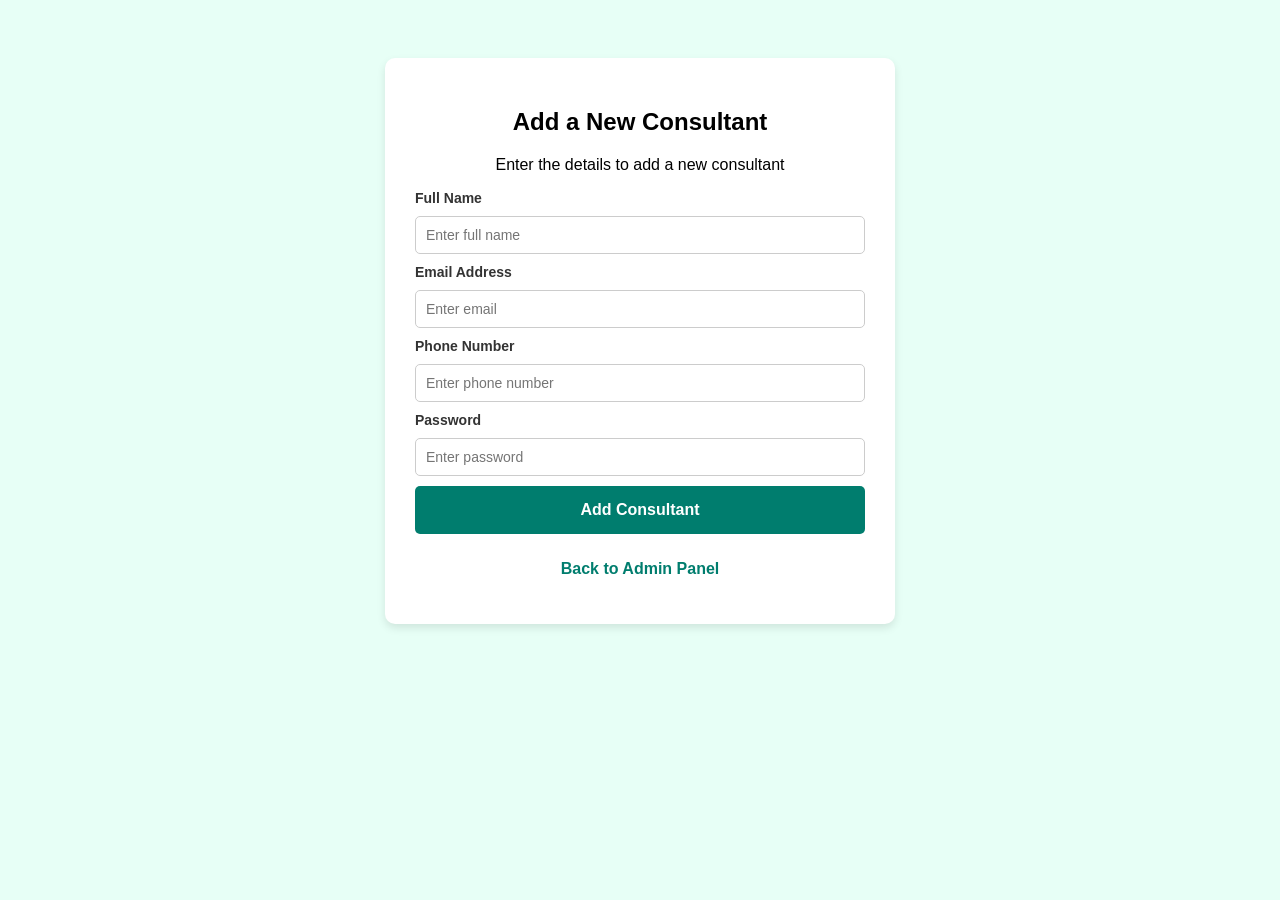
<file: addConsultant.html>
<!DOCTYPE html>
<html lang="en">
<head>
    <meta charset="UTF-8">
    <meta name="viewport" content="width=device-width, initial-scale=1.0">
    <title>Add Consultant - Admin Panel</title>
    <link rel="stylesheet" href="Styles/addUser.css">
</head>
<body class="manrope-font">
    <main>
        <div class="container">
            <h2>Add a New Consultant</h2>
            <p>Enter the details to add a new consultant</p>
            <form>
                <label for="fullname">Full Name</label>
                <input type="text" id="fullname" name="fullname" placeholder="Enter full name" required>

                <label for="email">Email Address</label>
                <input type="email" id="email" name="email" placeholder="Enter email" required>

                <label for="phoneNumber">Phone Number</label>
                <input type="text" id="phoneNumber" name="phoneNumber" placeholder="Enter phone number" required>

                <label for="password">Password</label>
                <input type="password" id="password" name="password" placeholder="Enter password" required>

                <button type="submit">Add Consultant</button>
                <p><a href="adminDashboard.html">Back to Admin Panel</a></p>
            </form>
    </div>
    </main>
    
</body>
</html>
</file>
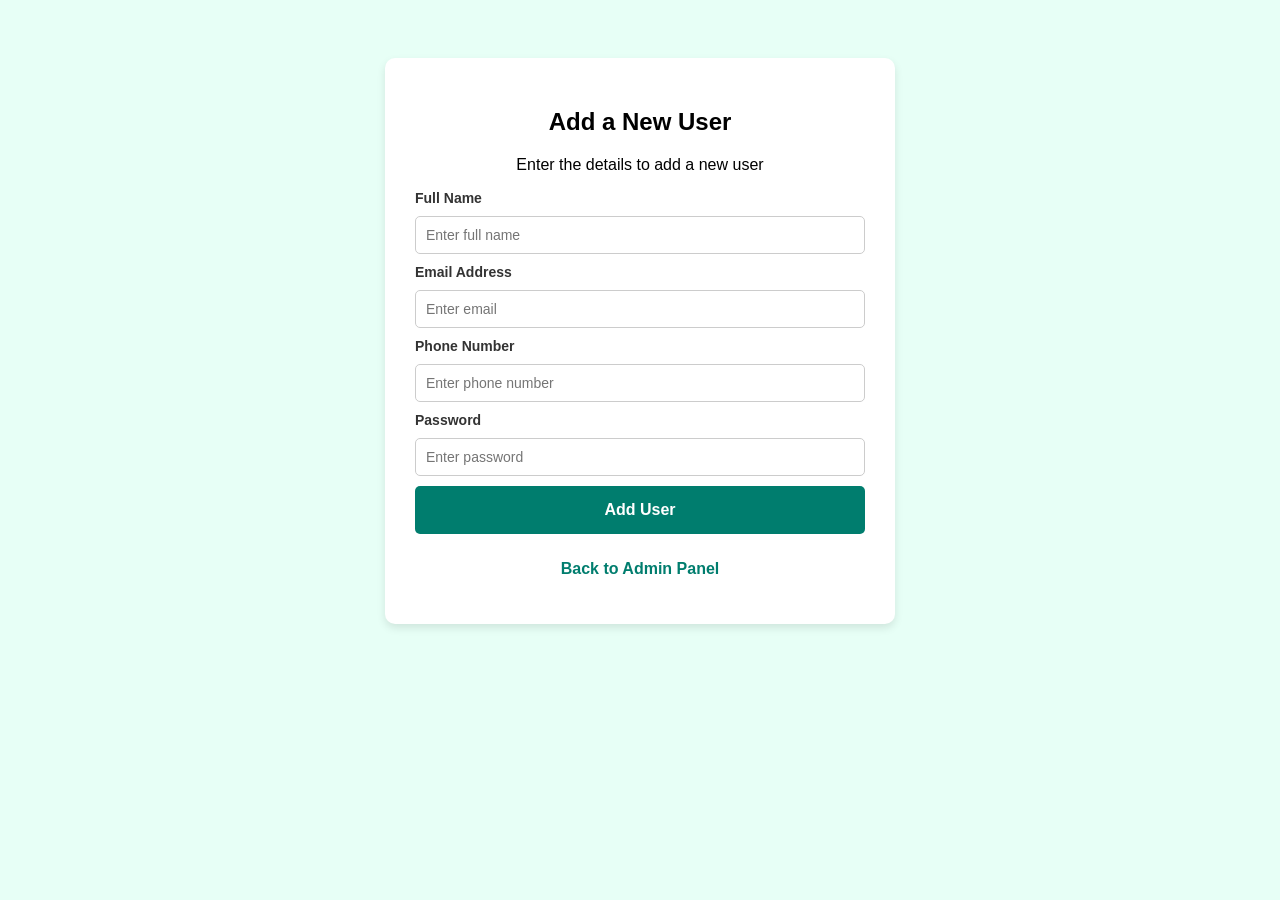
<file: addUser.html>
<!DOCTYPE html>
<html lang="en">
<head>
    <meta charset="UTF-8">
    <meta name="viewport" content="width=device-width, initial-scale=1.0">
    <title>Add User - Admin Panel</title>
    <link rel="stylesheet" href="Styles/addUser.css">
</head>
<body class="manrope-font">
    <main>
        <div class="container">
            <h2>Add a New User</h2>
            <p>Enter the details to add a new user</p>
            <form>
                <label for="fullname">Full Name</label>
                <input type="text" id="fullname" name="fullname" placeholder="Enter full name" required>

                <label for="email">Email Address</label>
                <input type="email" id="email" name="email" placeholder="Enter email" required>

                <label for="phoneNumber">Phone Number</label>
                <input type="text" id="phoneNumber" name="phoneNumber" placeholder="Enter phone number" required>

                <label for="password">Password</label>
                <input type="password" id="password" name="password" placeholder="Enter password" required>

                <button type="submit">Add User</button>
                <p><a href="admin-dashboard.html">Back to Admin Panel</a></p>
            </form>
    </div>
    </main>
    
</body>
</html>
</file>
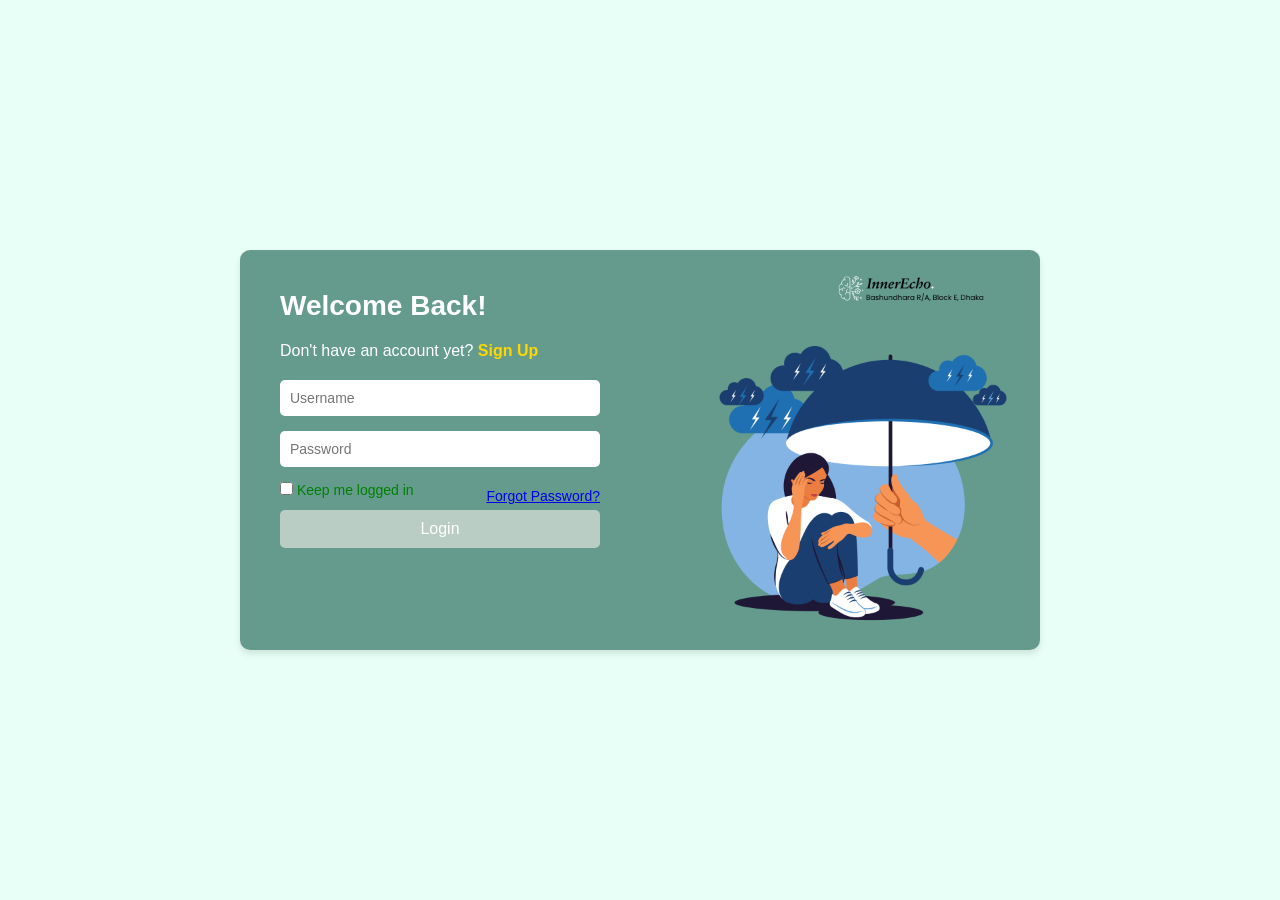
<file: login.html>
<!DOCTYPE html>
<html lang="en">
<head>
    <meta charset="UTF-8">
    <meta name="viewport" content="width=device-width, initial-scale=1.0">
    <title>Login</title>
    <link rel="stylesheet" href="Styles/loginStyles.css">
</head>
<body class="manrope-font">
    <div class="container">
        <div class="form-section">
            <h1>Welcome Back!</h1>
            <p>Don't have an account yet? <a href="signup.html">Sign Up</a></p>
            <form>
                <input type="text" placeholder="Username" required>
                <input type="password" placeholder="Password" required>
                <div class="checkbox-container">
                    <label>
                        <input type="checkbox"> Keep me logged in
                    </label>
                    <a href="#">Forgot Password?</a>
                </div>
                <button type="submit" onclick="UserPage.html">Login</button>
                <!-- <button type="submit">Login</button> -->
            </form>
        </div>
        <div class="image-section">
            <img src="images/login.png" alt="Illustration">
        </div>
    </div>
</body>
</html>
</file>
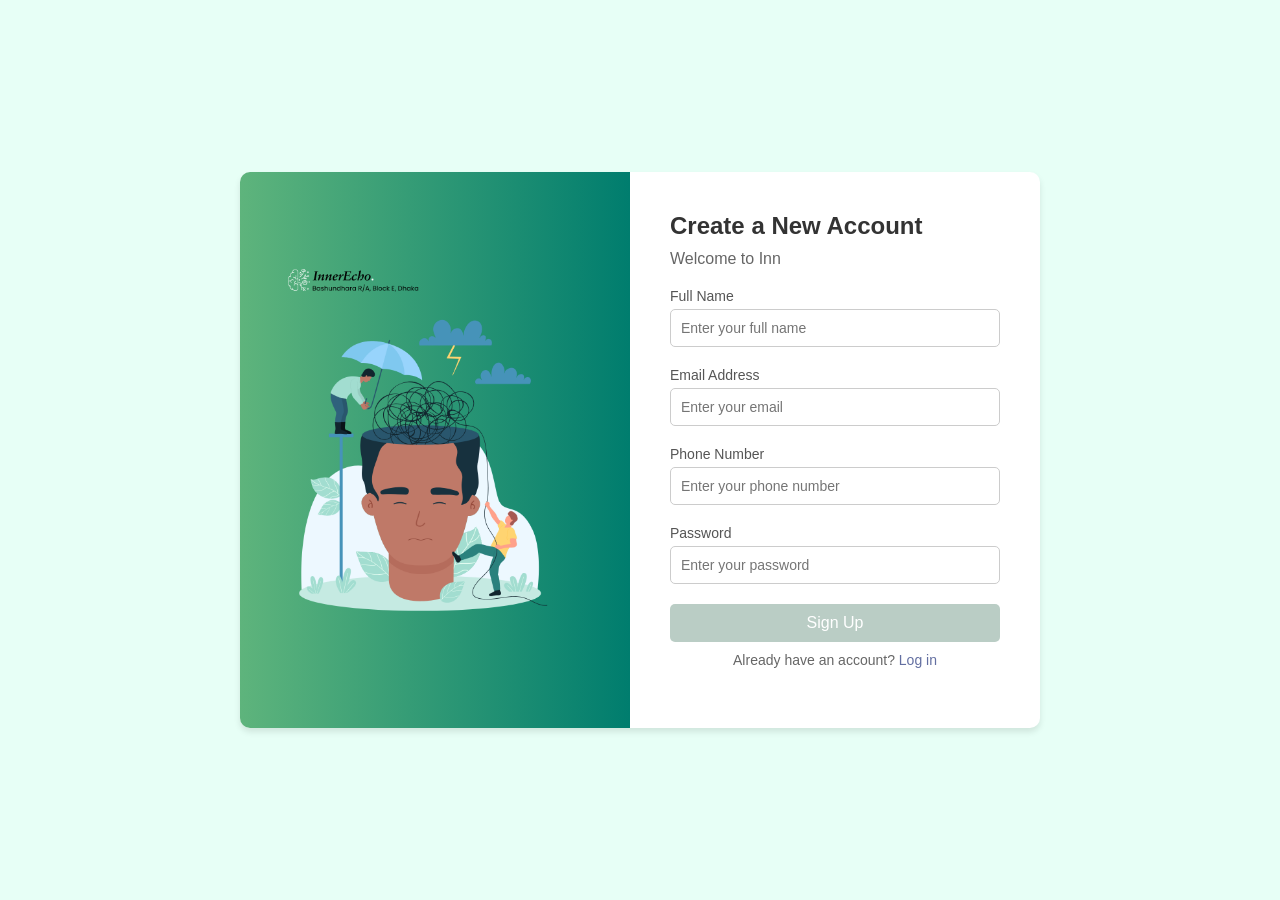
<file: signup.html>
<!DOCTYPE html>
<html lang="en">
<head>
    <meta charset="UTF-8">
    <meta name="viewport" content="width=device-width, initial-scale=1.0">
    <title>SignUp_Page</title>
    <link rel="stylesheet" href="Styles/signupStyles.css">
</head>
<body class="manrope-font">
    <div class="container">
        <div class="illustration">
            <img class="form-pic" src="images/sign-up.png" alt="No image found">
            <!-- <img src="Styles/Login-styles.css" alt="Mental health illustration"> -->
            <!-- <h1>InnerEcho</h1> -->
            <!-- <p>Bashundhara R/A, Block E, Dhaka</p> -->
        </div>
        <div class="form-container">
            <h2>Create a New Account</h2>
            <p>Welcome to Inn</p>
            <form>
                <label for="fullname">Full Name</label>
                <input type="text" id="fullname" name="fullname" placeholder="Enter your full name">

                <label for="email">Email Address</label>
                <input type="email" id="email" name="email" placeholder="Enter your email">

                <label for="phoneNumber">Phone Number</label>
                <input type="text" id="location" name="location" placeholder="Enter your phone number">

                <label for="password">Password</label>
                <input type="password" id="password" name="password" placeholder="Enter your password">

                <button type="submit">Sign Up</button>
                <p>Already have an account? <a href="Login.html">Log in</a></p>
            </form>
        </div>
    </div>
</body>
</html>
</file>
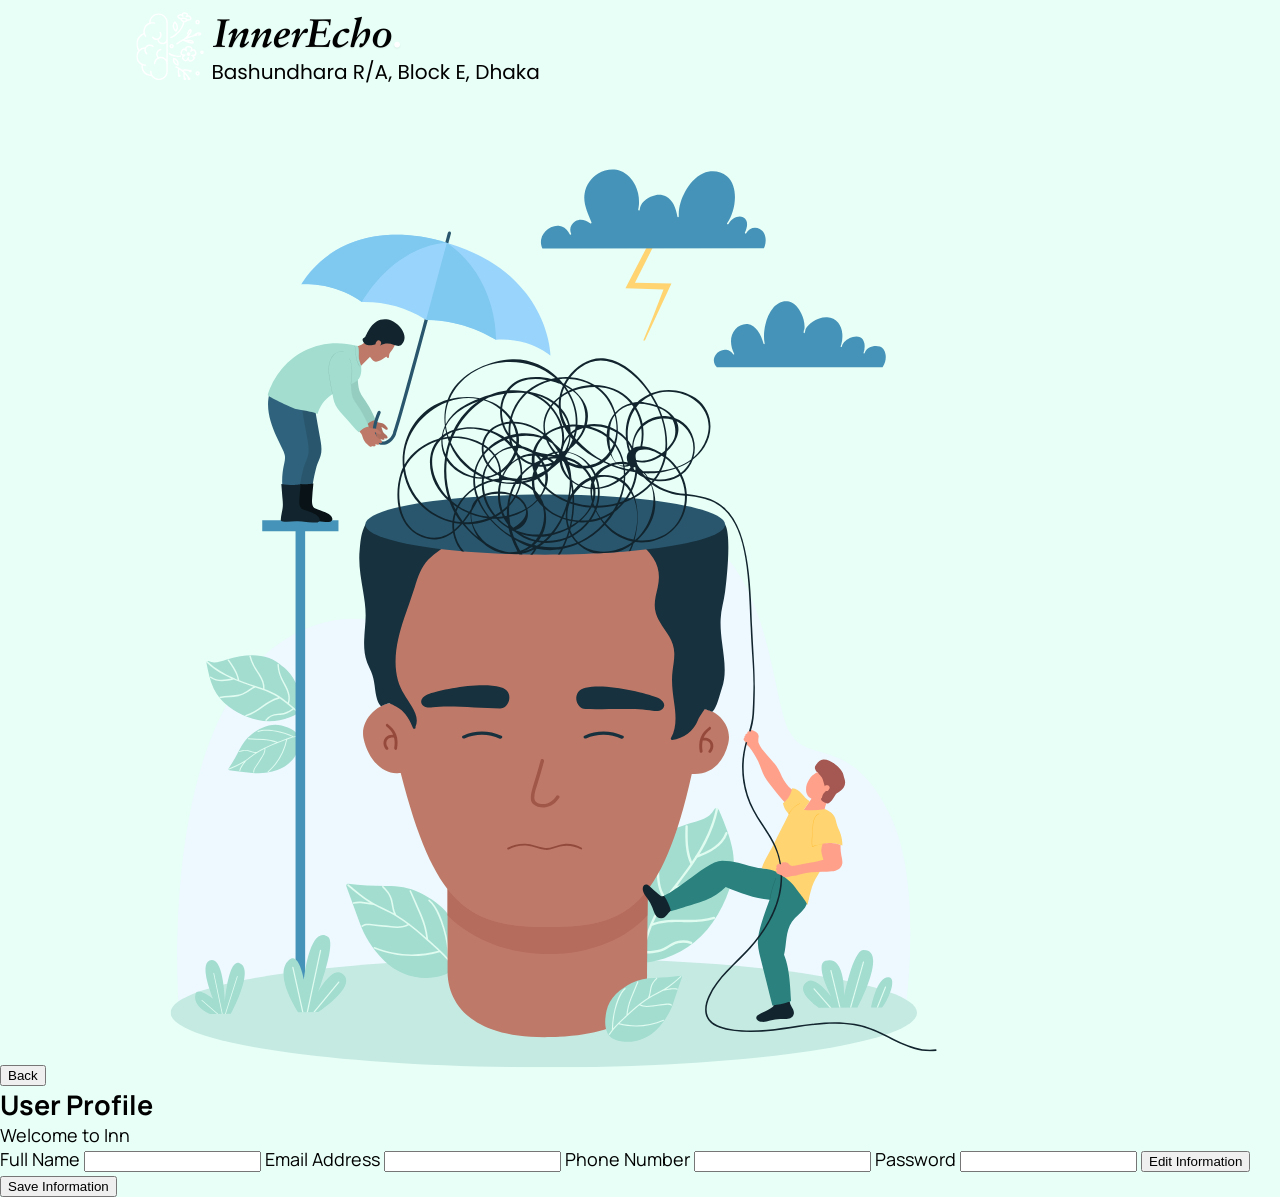
<file: userProfile.html>
<!DOCTYPE html>
<html lang="en">
<head>
    <meta charset="UTF-8">
    <meta name="viewport" content="width=device-width, initial-scale=1.0">
    <title>SignUp_Page</title>
    <link rel="stylesheet" href="Styles/userProfile.css">
</head>
<body class="manrope-font">
    <div class="container">
        <div class="illustration">
            <button class="back-btn" onclick="window.history.back()">Back</button>
            <img class="form-pic" src="images/sign-up.png" alt="No image found">
        </div>
        <div class="form-container">
            <h2>User Profile</h2>
            <p>Welcome to Inn</p>
            <form>
                <label for="fullname">Full Name</label>
                <input type="text" id="fullname" name="fullname">

                <label for="email">Email Address</label>
                <input type="email" id="email" name="email">

                <label for="phoneNumber">Phone Number</label>
                <input type="text" id="location" name="location">

                <label for="password">Password</label>
                <input type="password" id="password" name="password">

                <button type="submit">Edit Information</button><br>
                <button type="submit">Save Information</button>
            </form>
        </div>
    </div>
</body>
</html>
</file>
<file: Styles/addUser.css>
/* General styles */
body {
    font-family: 'Manrope', sans-serif;
    background-color:#e7fff6;
    padding:50px; 
}

/* Container styling */
.container {
    margin : 0 auto;
    width: 450px;
    background-color: white;
    padding: 30px;
    border-radius: 10px;
    box-shadow: 0px 4px 8px rgba(0, 0, 0, 0.1);
    text-align: center;
}
.form-container h2 {
    font-size: 24px;
    color: #333;
}

.form-container p {
    font-size: 14px;
    color: #666;
}

/* Form styles */
form {
    display: flex;
    flex-direction: column;
    gap: 10px;
}

label {
    text-align: left;
    font-size: 14px;
    font-weight: 600;
    color: #333;
}

input, select {
    /* width: 100%; */
    padding: 10px;
    border: 1px solid #ccc;
    border-radius: 5px;
    font-size: 14px;
}

/* Button styles */
button {
    background-color:#007D6E;
    color: white;
    padding: 15px;
    border: none;
    border-radius: 5px;
    font-size: 16px;
    cursor: pointer;
    font-weight: bold;
}

button:hover {
    background-color: #042b27;

}

/* Back to Admin Panel link */
p a {
    display: inline-block;
    color: #007D6E;
    text-decoration: none;
    font-weight: bold;
}

p a:hover {
    text-decoration: underline;
}

.show-password {
    display: flex;
    align-items: center;
    gap: 8px;
}

.show-password input[type="checkbox"] {
    width: 16px;
    height: 16px;
    cursor: pointer;
}

.show-password label {
    font-size: 14px;
    color: #555;
    cursor: pointer;
}

/* Simple message styling */
#message {
    padding: 10px;
    margin: 10px 0;
    display: none;
}
.success { color: green; }
.error {
    font-size: 16px;
    font-weight: semi-bold;
    color: red;
 }
</file>
<file: Styles/loginStyles.css>
* {
    margin: 0;
    padding: 0;
    box-sizing: border-box;
}


body {
    font-family: Arial, sans-serif;
    background-color: #e7fff6;
    display: flex;
    justify-content: center;
    align-items: center;
    height: 100vh;
}

.container {
    display: flex;
    background-color: #ffffff;
    border-radius: 10px;
    overflow: hidden;
    box-shadow: 0 4px 6px rgba(0, 0, 0, 0.1);
    max-width: 800px;
    width: 100%;
}

.form-section {
    padding: 40px;
    width: 50%;
     background-color: #649b8d;
    color: white;
}

.form-section h1 {
    font-size: 28px;
    margin-bottom: 20px;
}

.form-section p {
    margin-bottom: 20px;
}

.form-section p a {
    color: #FFD700;
    text-decoration: none;
    font-weight: bold;
}

.form-section p a:hover {
    text-decoration: underline;
}

.form-section form {
    display: flex;
    flex-direction: column;
}

.form-section input {
    padding: 10px;
    margin-bottom: 15px;
    border: none;
    border-radius: 5px;
    font-size: 14px;
}

.form-section .checkbox-container {
    display: flex;
    align-items: center;
    justify-content: space-between;
    font-size: 14px;
    color: green;
}

.form-section button {
    padding: 10px;
    background-color: #bacdc5;
    color: white;
    border: none;
    border-radius: 5px;
    font-size: 16px;
    cursor: pointer;
}

.form-section button:hover {
    background-color: #007D6E;
}

.image-section {
    width: 50%;
    background-color: #649b8d;
    display: flex;
    justify-content: center;
    align-items: center;
    padding: 20px;
    position: relative;
}

.image-section img {
    max-width: 100%;
    height: auto;
}

.image-section .brand {
    position: absolute;
    top: 10px;
    right: 10px;
    font-size: 14px;
    color: white;
    text-align: right;
}

.image-section .brand p {
    margin: 5px 0;
}

.image-section .brand img {
    width: 50px;
    margin-bottom: 10px;
}
</file>
<file: Styles/signupStyles.css>
*{
    margin: 0;
    padding: 0;
    box-sizing: border-box;
}

body {
    font-family: Arial, sans-serif;
    background-color:#e7fff6;
    display: flex;
    justify-content: center;
    align-items: center;
    height: 100vh;
}

.container {
    display: flex;
    background-color: #ffffff;
    border-radius: 10px;
    overflow: hidden;
    box-shadow: 0 4px 6px rgba(0, 0, 0, 0.1);
    max-width: 800px;
    width: 100%;
}

.illustration {
    background-color: #636fa1;
    background: linear-gradient(to left, #007D6E, #5EB47C );
    padding: 20px;
    text-align: center;
    flex: 1;
    display: flex;
    flex-direction: column;
    justify-content: center;
    align-items: center;
}

.illustration img {
    width: 350px;
    height: 350px;
    margin-bottom: 20px;
}

.illustration h1 {
    font-size: 24px;
    margin-bottom: 10px;
}

.illustration p {
    font-size: 14px;
    opacity: 0.8;
}

.form-container {
    padding: 40px;
    flex: 1;
    display: flex;
    flex-direction: column;
    justify-content: center;
}

.form-container h2 {
    font-size: 24px;
    margin-bottom: 10px;
    color: #333333;
}

.form-container p {
    margin-bottom: 20px;
    color: #666666;
}

form {
    display: flex;
    flex-direction: column;
}

form label {
    margin-bottom: 5px;
    font-size: 14px;
    color: #555555;
}

form input {
    margin-bottom: 20px;
    padding: 10px;
    border: 1px solid #cccccc;
    border-radius: 5px;
    font-size: 14px;
}

form button {
    background-color:#bacdc5;
    color: #ffffff;
    padding: 10px;
    border: none;
    border-radius: 5px;
    cursor: pointer;
    font-size: 16px;
    transition: background-color 0.3s ease;
}

form button:hover {
    background-color: #007D6E;
}

form p {
    text-align: center;
    margin-top: 10px;
    font-size: 14px;
}

form p a {
    color: #636fa1;
    text-decoration: none;
}

form p a:hover {
    text-decoration: underline;
}
.show-password {
    margin: 10px 0;
    display: flex;
    align-items: center;
    gap: 8px;
}

.show-password input[type="checkbox"] {
    width: 16px;
    height: 16px;
    cursor: pointer;
}

.show-password label {
    font-size: 14px;
    color: #555;
    cursor: pointer;
}
</file>
<file: Styles/userProfile.css>
@import url('https://fonts.googleapis.com/css2?family=Manrope&display=swap');
.manrope-font {
    font-family: "Manrope", serif;
    font-optical-sizing: auto;
    font-weight: 400;
    font-size: 18px;
    font-style: normal;
}
html {
    background-color: #e7fff6;
}
*{
    margin: 0;
}
.display-flex{
    display: flex;
}
.btn-primary{
    background-color:#EC744A ;
    padding: 12px 35px;
    font-weight: 700;
    font-size: 15px;
    color: white;
    border:none;
    border-radius: 25px;
}
.text-center{
    text-align: center;
}

/* Nev Styles */
.nav-bar{
    max-width: 1280px;
    margin: 0 auto;
    padding: 20px 0;
    justify-content: space-between;
    align-items: center;
}
.nav-logo{
    align-items: center;
    font-weight: 700;
    font-size: 20px;
    gap: 15px;
}
.nav-links{
    list-style: none;
    gap: 40px;
}
.nav-links a{
    text-decoration: none;
    color: #000;
}
.nav-buttons{
    align-items: center;
    gap:10px;
    font-size: 22px;
}

/* Icon Styling */
.button{
    width: 50px; 
    height: 50px;
    border: 2px solid #4c9164; 
    border-radius: 50%; 
    background-color: white;
}
.button i {
    font-size: 20px;
    color:#4c9164;
}
 
main {
    margin: 0;
    padding: 0;
    background-color: #e7fff6;
    height: 700px;
    color: #333;
}
 
.profile-container {
    margin: 0 auto;
    background: #fff;
    border-radius: 20px;
    box-shadow: 0 10px 20px rgba(0, 0, 0, 0.2);
    width: 420px;
    padding: 30px;
    text-align: center;
    margin-top: 20px;

}
 
.profile-picture {
    width: 120px;
    height: 120px;
    border-radius: 50%;
    object-fit: cover;
    margin-bottom: 20px;
    border: 3px solid #007D6E ;
}
 
.profile-name {
    font-size: 26px;
    font-weight: 700;
    margin: 10px 0;
}
 
.profile-username {
    color: #666;
    font-size: 18px;
    margin-bottom: 25px;
}
 
.profile-username a {
    color: #007D6E ;
    text-decoration: none;
    font-size: 18px;
}
 

.profile-info {
    text-align: left;
    margin-top: 20px;
    background: #f9f9f9;
    padding: 15px;
    border-radius: 12px;
}

.profile-info div {
    display: flex;
    justify-content: space-between;
    align-items: center;
    margin-bottom: 15px;
}

.profile-info div span {
    font-size: 16px;
}

.edit-icon {
    color: #007D6E;
    cursor: pointer;
    font-size: 16px;
}

.editable-input {
    border: none;
    background: none;
    outline: none;
    font-size: 16px;
    text-align: right;
    padding-right: 10px;
}

.submit-button {
    margin-top: 25px;
    padding: 12px 30px;
    background-color: #007D6E;
    color: #fff;
    border: none;
    border-radius: 50px;
    font-size: 18px;
    cursor: pointer;
}

.submit-button:hover {
    background: black;
}

.consultant-dropdown {
    display: none;
    border-radius: 5px;
    border: none;
    background: none;
    outline: none;
    font-size: 16px;
    width: 50%;
}

.consultant-dropdown:focus {
    outline: none;
    border-color: #007bff;
    box-shadow: 0 0 5px rgba(0, 123, 255, 0.5);
}

.show-password {
    text-align: center;
    display: flex;
    align-items: center;
    gap: 8px;
}

.show-password input[type="checkbox"] {
    width: 16px;
    height: 16px;
    cursor: pointer;
}

.show-password label {
    font-size: 14px;
    color: #555;
    cursor: pointer;
}

.footer-logo{
    display: flex;
    gap: 15px;
    color: white;
    align-items: center;

}
footer{
    background: #222; 
    /* position:fixed;
    bottom: 0;
    left: 0;
    right: 0; */
}
.logo-footer{
    width: 50px;
    height: 50px; 
}
.footer-container{
    display: flex;
    max-width: 1280px;
    align-items: center;  
    justify-content: space-between;
    margin: 0 auto;
    padding: 40px 20px;
    color: white;
}
.footer-description{
    max-width: 350px;
    color: white;
}
</file>
